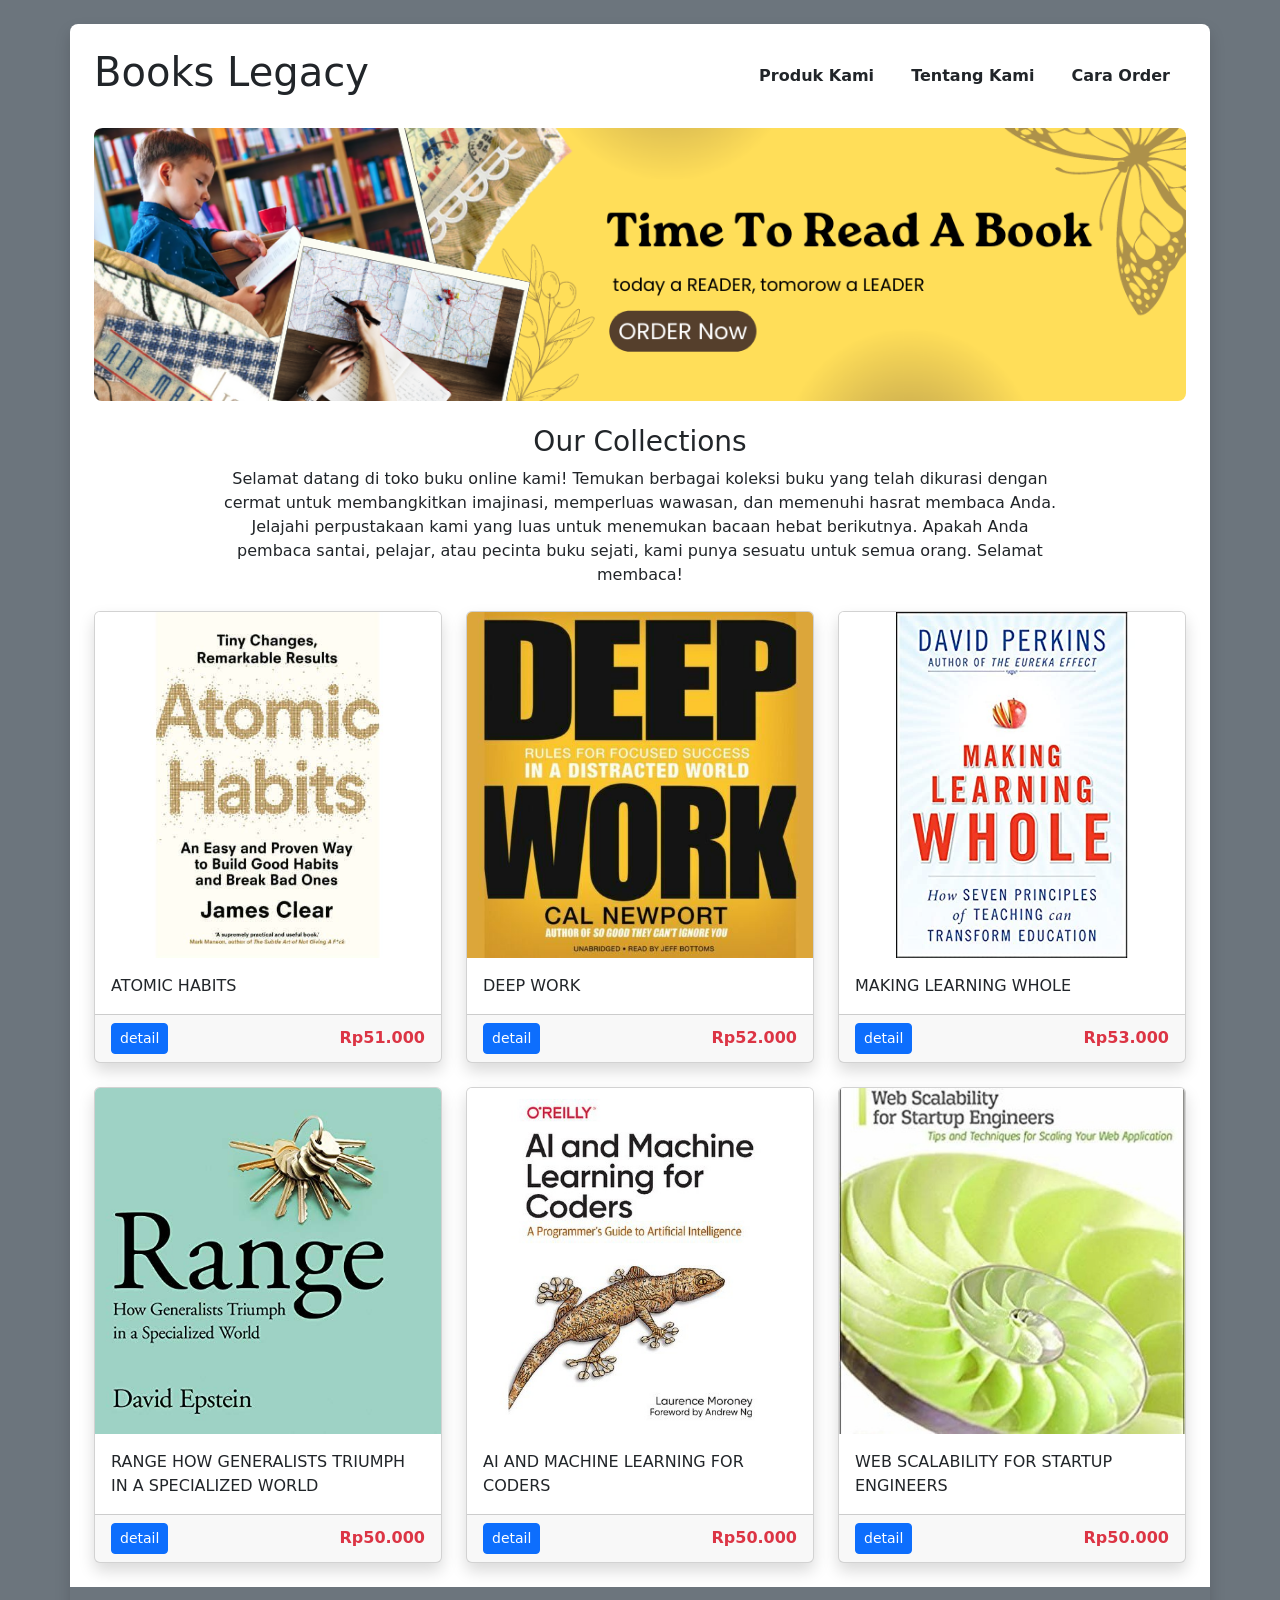
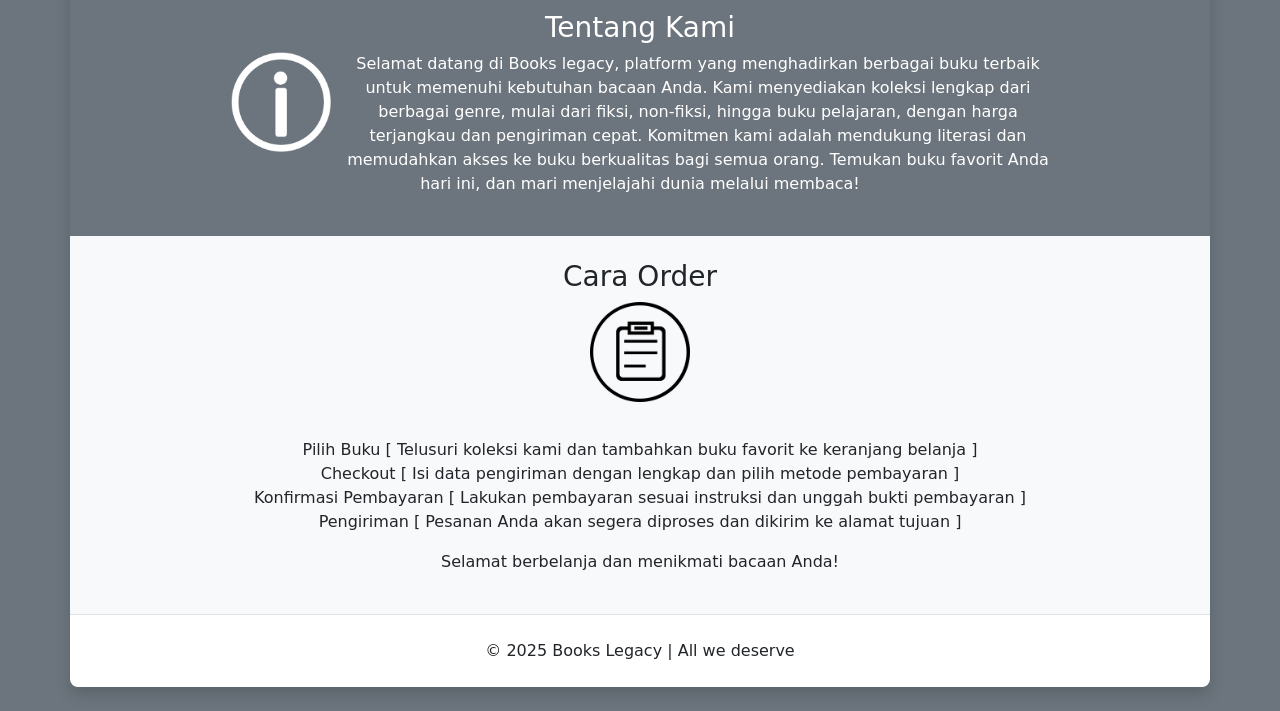
<file: index.html>
<!DOCTYPE html>
<html lang="en">
<head>
    <meta charset="utf-8" />
    <meta name="viewport" content="width=device-width, initial-scale=1" />
    <title>Books Legacy</title>
    <link href="https://cdn.jsdelivr.net/npm/bootstrap@5.3.0-alpha1/dist/css/bootstrap.min.css" rel="stylesheet" integrity="sha384-GLhlTQ8iRABdZLl6O3oVMWSktQOp6b7In1Zl3/Jr59b6EGGoI1aFkw7cmDA6j6gD" crossorigin="anonymous" />
    <link rel="stylesheet" href="styles.css" />
</head>
<body class="bg-secondary">
    <div class="container p-0 mb-4 mt-4 rounded-3 shadow bg-white">
        <nav class="d-md-flex p-4">
            <div><h1>Books Legacy</h1></div>
            <div class="ms-auto my-auto">
                <ul class="list-inline m-0">
                    <li class="list-inline-item mx-md-3"><a href="#collections" class="text-decoration-none text-dark fw-bold">Produk Kami</a></li>
                    <li class="list-inline-item mx-md-3"><a href="#tentang" class="text-decoration-none text-dark fw-bold">Tentang Kami</a></li>
                    <li class="list-inline-item mx-md-3"><a href="#order" class="text-decoration-none text-dark fw-bold">Cara Order</a></li>
                </ul>
            </div>
        </nav>

        <div class="px-4 mb-4">
            <img src="images/banner.png" class="w-100 rounded-3" />
        </div>

        <h3 class="text-center" id="collections">Our Collections</h3>
        <div class="text-center w-75 mx-auto fw-light">Selamat datang di toko buku online kami! Temukan berbagai koleksi buku yang telah dikurasi dengan cermat untuk membangkitkan imajinasi, memperluas wawasan, dan memenuhi hasrat membaca Anda.
            Jelajahi perpustakaan kami yang luas untuk menemukan bacaan hebat berikutnya. Apakah Anda pembaca santai, pelajar, atau pecinta buku sejati, kami punya sesuatu untuk semua orang. Selamat membaca!</div>

        <div class="row row-cols-1 row-cols-sm-2 row-cols-md-3 g-4 p-4">
            <div class="col">
                <div class="card shadow">
                    <img src="images/buku1.jpg" class="card-img-top" />
                    <div class="card-body">
                        <p class="card-text">ATOMIC HABITS</p>
                    </div>
                    <div class="d-none deskripsi"><p>Buku "Atomic Habits" karya James Clear adalah panduan praktis untuk membantu pembaca membangun kebiasaan baik dan menghentikan kebiasaan buruk melalui perubahan kecil dan konsisten. Buku ini menekankan konsep bahwa kebiasaan kecil dapat menghasilkan hasil yang luar biasa dalam jangka panjang.            
                        Buku ini sangat cocok bagi siapa saja yang ingin memperbaiki kehidupan pribadi maupun profesional melalui pendekatan ilmiah dan terstruktur.</p></div>
                    <div class="card-footer d-md-flex">
                        <a class="btn btn-sm btn-primary d-block btnDetail">detail</a>
                        <span class="ms-auto text-danger fw-bold d-block text-center harga">Rp51.000</span>
                    </div>
                </div>
            </div>
            <div class="col">
                <div class="card shadow">
                    <img src="images/buku2.jpg" class="card-img-top" />
                    <div class="card-body">
                        <p class="card-text">DEEP WORK</p>
                    </div>
                    <div class="d-none deskripsi"><p>Buku ini membahas tentang pentingnya melakukan pekerjaan mendalam (deep work), yaitu aktivitas profesional yang dilakukan dalam keadaan fokus tanpa gangguan, sehingga mendorong kemampuan kognitif yang optimal. Cal Newport menjelaskan bagaimana mengembangkan kebiasaan untuk fokus, cara menghindari distraksi, serta mengelola waktu untuk mencapai produktivitas yang tinggi di dunia yang penuh gangguan digital.</p></div>
                    <div class="card-footer d-md-flex">
                        <a class="btn btn-sm btn-primary d-block btnDetail">detail</a>
                        <span class="ms-auto text-danger fw-bold d-block text-center harga">Rp52.000</span>
                    </div>
                </div>
            </div>
            <div class="col">
                <div class="card shadow">
                    <img src="images/buku3.jpg" class="card-img-top" />
                    <div class="card-body">
                        <p class="card-text">MAKING LEARNING WHOLE</p>
                    </div>
                    <div class="d-none deskripsi"><p>Buku ini memperkenalkan pendekatan inovatif terhadap pengajaran dan pembelajaran, dengan analogi dari permainan olahraga untuk menjelaskan konsep pembelajaran holistik. David Perkins berpendapat bahwa pembelajaran seharusnya dimulai dengan gambaran utuh tentang suatu subjek agar siswa lebih memahami tujuan dan konteks dari apa yang mereka pelajari.</p></div>
                    <div class="card-footer d-md-flex">
                        <a class="btn btn-sm btn-primary d-block btnDetail">detail</a>
                        <span class="ms-auto text-danger fw-bold d-block text-center harga">Rp53.000</span>
                    </div>
                </div>
            </div>
            <div class="col">
                <div class="card shadow">
                    <img src="images/buku4.jpg" class="card-img-top" />
                    <div class="card-body">
                        <p class="card-text">RANGE HOW GENERALISTS TRIUMPH IN A SPECIALIZED WORLD</p>
                    </div>
                    <div class="d-none deskripsi"><p>Buku ini menyoroti bagaimana menjadi seorang generalis, seseorang dengan berbagai keahlian dan pengetahuan lintas disiplin, dapat menjadi keunggulan dalam dunia yang sangat mengedepankan spesialisasi. David Epstein menggunakan penelitian, anekdot, dan studi kasus untuk menunjukkan bahwa pemikiran yang luas dan fleksibel sering kali mengalahkan keahlian yang terlalu fokus dalam memecahkan masalah kompleks.</p></div>
                    <div class="card-footer d-md-flex">
                        <a class="btn btn-sm btn-primary d-block btnDetail">detail</a>
                        <span class="ms-auto text-danger fw-bold d-block text-center harga">Rp50.000</span>
                    </div>
                </div>
            </div>
            <div class="col">
                <div class="card shadow">
                    <img src="images/buku5.jpg" class="card-img-top" />
                    <div class="card-body">
                        <p class="card-text">AI AND MACHINE LEARNING FOR CODERS</p>
                    </div>
                    <div class="d-none deskripsi"><p>Buku ini dirancang untuk programmer yang ingin memulai perjalanan mereka dalam bidang kecerdasan buatan (AI) dan pembelajaran mesin (ML). Laurence Moroney, seorang ahli di bidang ini, memberikan panduan langkah demi langkah tentang bagaimana membangun model AI menggunakan Python dan pustaka pembelajaran mesin seperti TensorFlow.
                    </p></div>
                    <div class="card-footer d-md-flex">
                        <a class="btn btn-sm btn-primary d-block btnDetail">detail</a>
                        <span class="ms-auto text-danger fw-bold d-block text-center harga">Rp50.000</span>
                    </div>
                </div>
            </div>
            <div class="col">
                <div class="card shadow">
                    <img src="images/buku6.jpg" class="card-img-top" />
                    <div class="card-body">
                        <p class="card-text">WEB SCALABILITY FOR STARTUP ENGINEERS</p>
                    </div>
                    <div class="d-none deskripsi"><p>Buku ini membahas tentang bagaimana merancang dan meningkatkan skalabilitas aplikasi web untuk mendukung pertumbuhan startup. Dilengkapi dengan tips dan teknik praktis, buku ini ditujukan untuk para engineer yang ingin memastikan aplikasi mereka tetap handal, cepat, dan mampu melayani pengguna dalam jumlah besar.</p></div>
                    <div class="card-footer d-md-flex">
                        <a class="btn btn-sm btn-primary d-block btnDetail">detail</a>
                        <span class="ms-auto text-danger fw-bold d-block text-center harga">Rp50.000</span>
                    </div>
                </div>
            </div>
        </div>

        <div id="tentang" class="px-4 py-4 bg-secondary text-center">
            <div class="mx-auto w-75">
                <h3 class="text-white">Tentang Kami</h3>
                <p class="text-center text-white"><img src="images/about-us.png" align="left" style="width: 100px; height: auto" class="me-3 mb-3" />Selamat datang di Books 
                    legacy, platform yang menghadirkan berbagai buku terbaik untuk memenuhi kebutuhan bacaan Anda. Kami menyediakan koleksi lengkap dari berbagai genre, mulai dari fiksi, non-fiksi, hingga buku pelajaran, dengan harga terjangkau dan pengiriman cepat.
                    Komitmen kami adalah mendukung literasi dan memudahkan akses ke buku berkualitas bagi semua orang. Temukan buku favorit Anda hari ini, dan mari menjelajahi dunia melalui membaca!</p>
            </div>
        </div>

        <div id="order" class="px-4 py-4 bg-light">
            <div class="container">
                <h3 class="text-center">Cara Order</h3>
                <div class="row">
                    <div class="col-12 mb-3">
                        <img src="images/order.png" class="img-fluid" alt="Cara Order" />
                    </div>
                    <div class="col-12">
                        <ol class="list-numbered">
                            <li class="list-group-item">Pilih Buku [ Telusuri koleksi kami dan tambahkan buku favorit ke keranjang belanja ]</li>
                            <li class="list-group-item">Checkout [ Isi data pengiriman dengan lengkap dan pilih metode pembayaran ]</li>
                            <li class="list-group-item">Konfirmasi Pembayaran [ Lakukan pembayaran sesuai instruksi dan unggah bukti pembayaran ]</li>
                            <li class="list-group-item">Pengiriman [ Pesanan Anda akan segera diproses dan dikirim ke alamat tujuan ]</li>
                        </ol>
                        <p>Selamat berbelanja dan menikmati bacaan Anda!</p>
                    </div>
                </div>
            </div>
        </div>

        <div class="text-center p-4 border-top">&copy; 2025 Books Legacy | All we deserve</div>
    </div>

    <button type="button" class="btn btn-primary d-none btnModal" data-bs-toggle="modal" data-bs-target="#exampleModal">Launch demo modal</button>

    <div class="modal fade" id="exampleModal" tabindex="-1" aria-labelledby="exampleModalLabel" aria-hidden="true">
        <div class="modal-dialog modal-xl">
            <div class="modal-content">
                <div class="modal-header">
                    <h1 class="modal-title fs-5 modalTitle" id="exampleModalLabel"></h1>
                    <button type="button" class="btn-close" data-bs-dismiss="modal" aria-label="Close"></button>
                </div>
                <div class="modal-body row">
                    <div class="modalImage col-md-6 col-12"></div>
                    <div class="col-md-6 col-12">
                        <div class="modalDeskripsi"></div>
                        <div class="d-md-flex">
                            <a href="" target="blank" class="btn btn-sm btn-warning d-block btnBeli">Beli Produk Ini</a>
                            <span class="ms-auto text-danger fw-bold d-block text-center modalHarga"></span>
                        </div>
                    </div>
                </div>
                <div class="modal-footer">
                    <button type="button" class="btn btn-secondary" data-bs-dismiss="modal">Close</button>
                </div>
            </div>
        </div>
    </div>

    <div class="modal fade" id="paymentModal" tabindex="-1" aria-labelledby="paymentModalLabel" aria-hidden="true">
        <div class="modal-dialog">
            <div class="modal-content">
                <div class="modal-header">
                    <h1 class="modal-title fs-5" id="paymentModalLabel">Halaman Pembayaran</h1>
                    <button type="button" class="btn-close" data-bs-dismiss="modal" aria-label="Close"></button>
                </div>
                <div class="modal-body">
                    <form>
                        <div class="mb-3">
                            <label for="bookTitle" class="form-label">Judul Buku</label>
                            <input type="text" class="form-control" id="bookTitle" readonly>
                        </div>
                        <div class="mb-3">
                            <label for="receiverName" class="form-label">Nama Penerima</label>
                            <input type="text" class="form-control" id="receiverName" placeholder="Enter receiver's name">
                        </div>
                        <div class="mb-3">
                            <label for="shipmentAddress" class="form-label">Alamat Pengiriman</label>
                            <input type="text" class="form-control" id="shipmentAddress" placeholder="Enter shipment address">
                        </div>
                        <div class="mb-3">
                            <label class="form-label">Metode Pembayaran</label>
                            <div>
                                <input type="radio" id="paymentMethod1" name="paymentMethod" value="BCA">
                                <label for="paymentMethod1">BCA</label>
                            </div>
                            <div>
                                <input type="radio" id="paymentMethod2" name="paymentMethod" value="BRI">
                                <label for="paymentMethod2">BRI</label>
                            </div>
                            <div>
                                <input type="radio" id="paymentMethod3" name="paymentMethod" value="OVO">
                                <label for="paymentMethod3">OVO</label>
                            </div>
                        </div>
                        <div class="mb-3">
                            <label for="productPrice" class="form-label">Harga Buku</label>
                            <input type="text" class="form-control" id="productPrice" readonly>
                        </div>
                        <div class="mb-3">
                            <label for="shipmentPrice" class="form-label">Ongkos Kirim</label>
                            <input type="text" class="form-control" id="shipmentPrice" value="Rp12.000" readonly>
                        </div>
                        <div class="mb-3">
                            <label for="adminPrice" class="form-label">Biaya Admin</label>
                            <input type="text" class="form-control" id="adminPrice" readonly>
                        </div>
                        <hr>
                        <div class="mb-3">
                            <label for="totalPrice" class="form-label">Harga Total</label>
                            <input type="text" class="form-control" id="totalPrice" readonly>
                        </div>
                        <button type="submit" class="btn btn-primary">BAYAR</button>
                    </form>
                </div>
                <div class="modal-footer">
                    <button type="button" class="btn btn-secondary" data-bs-dismiss="modal">Close</button>
                </div>
            </div>
        </div>
    </div>

    <script src="https://cdn.jsdelivr.net/npm/bootstrap@5.3.0-alpha1/dist/js/bootstrap.bundle.min.js" integrity="sha384-w76AqPfDkMBDXo30jS1Sgez6pr3x5MlQ1ZAGC+nuZB+EYdgRZgiwxhTBTkF7CXvN" crossorigin="anonymous"></script>
    <script src="./javascript/main-1.js"></script>
</body>
</html>
</file>
<file: styles.css>
.card {
    display: flex;
    flex-direction: column;
    justify-content: space-between;
    height: 100%;
}

.card-img-top {
    width: 100%;
    height: auto;
}

.card-body {
    flex-grow: 1;
}

.card-footer {
    display: flex;
    justify-content: space-between;
    align-items: center;
}

#order {
    text-align: center;
}

#order img {
    max-width: 100px;
    height: auto;
    margin-bottom: 20px;
}

#order .list-numbered {
    padding-left: 0;
    list-style-position: inside;
}

#order .list-group-item {
    border: none;
    padding-left: 0;
}
</file>
